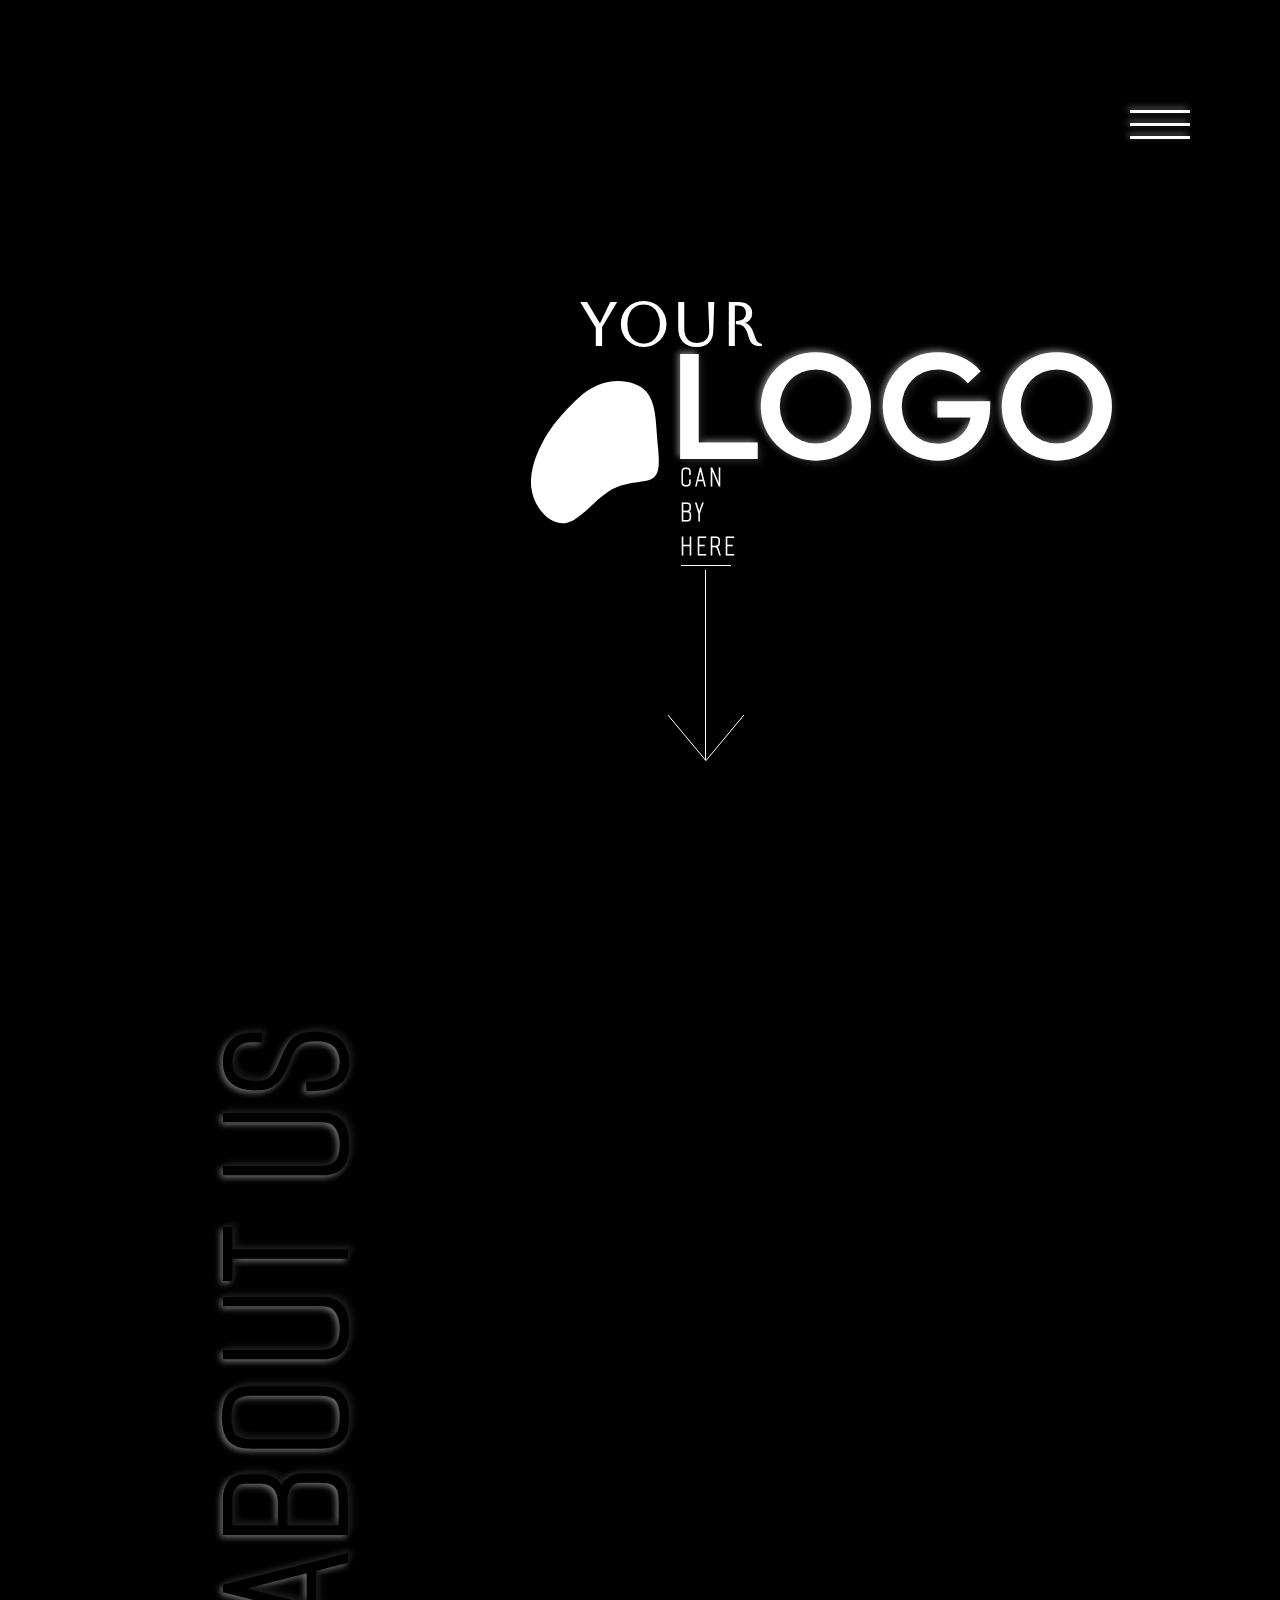
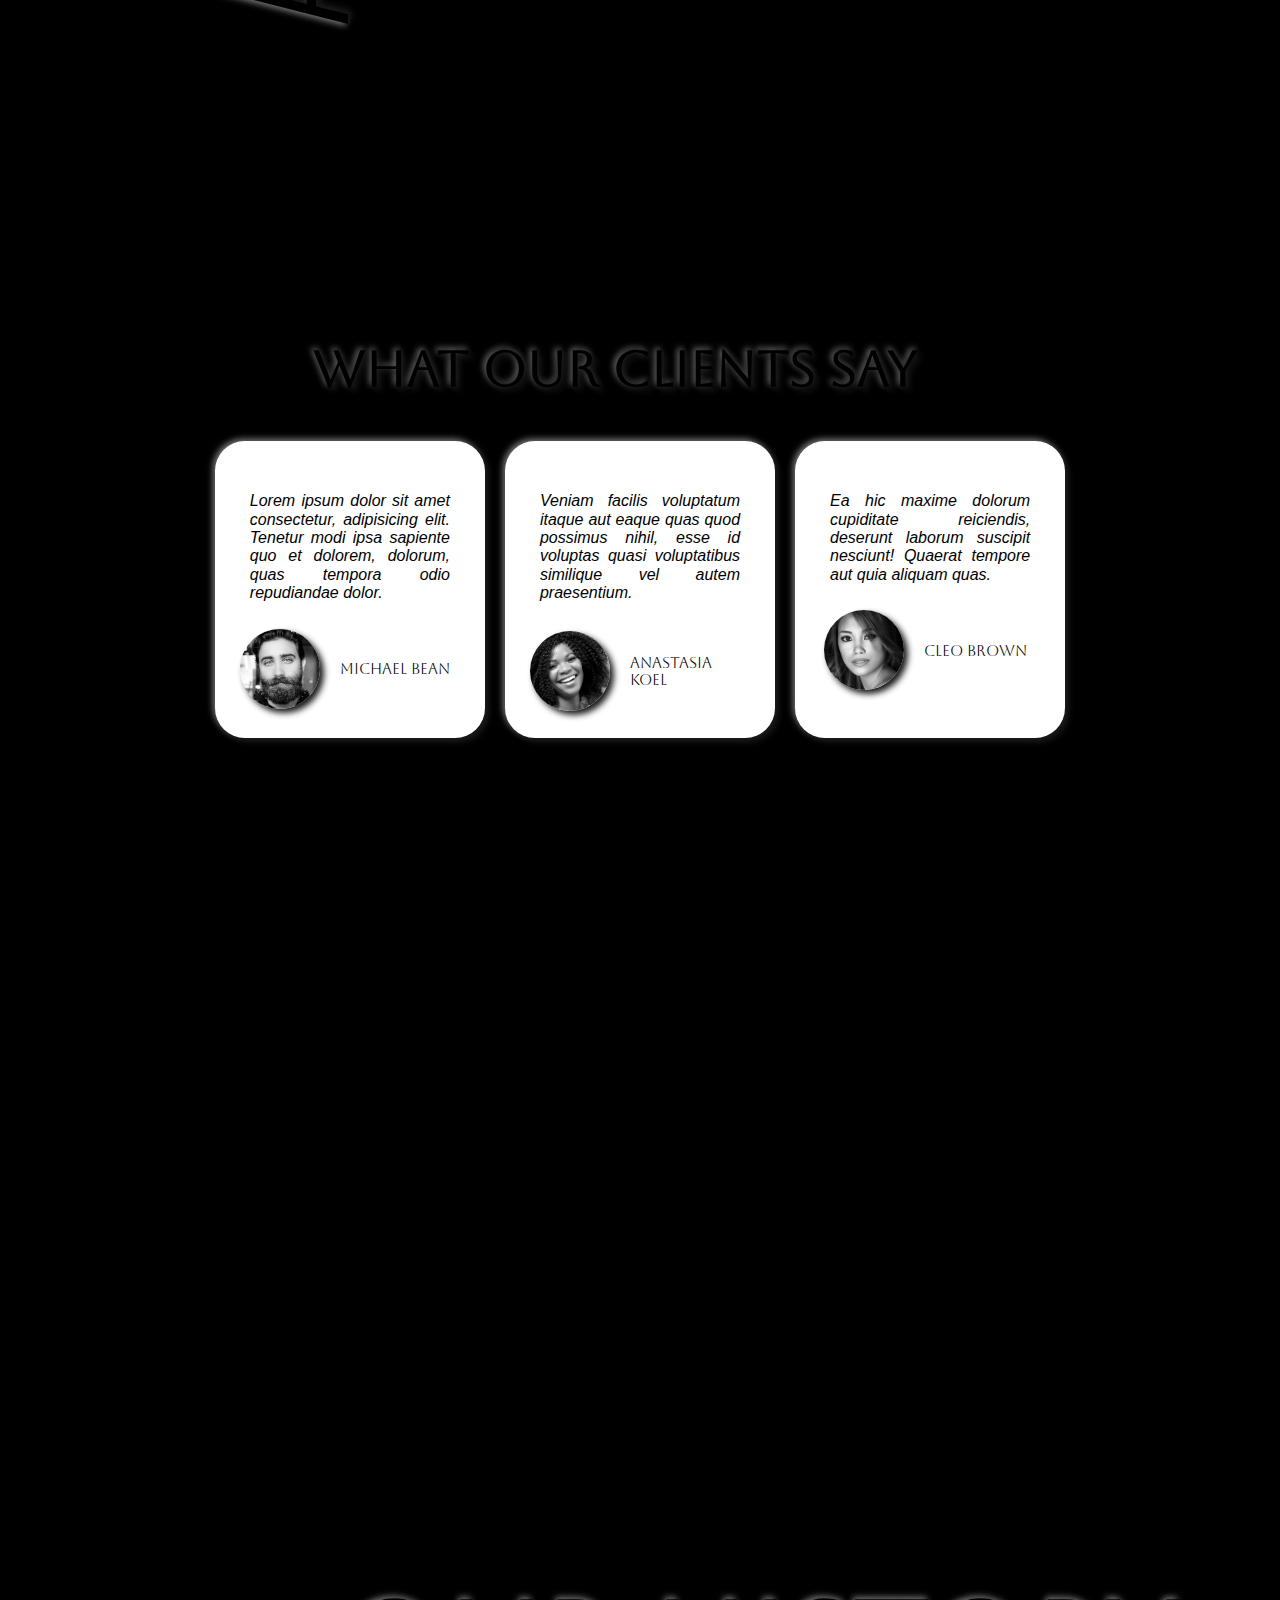
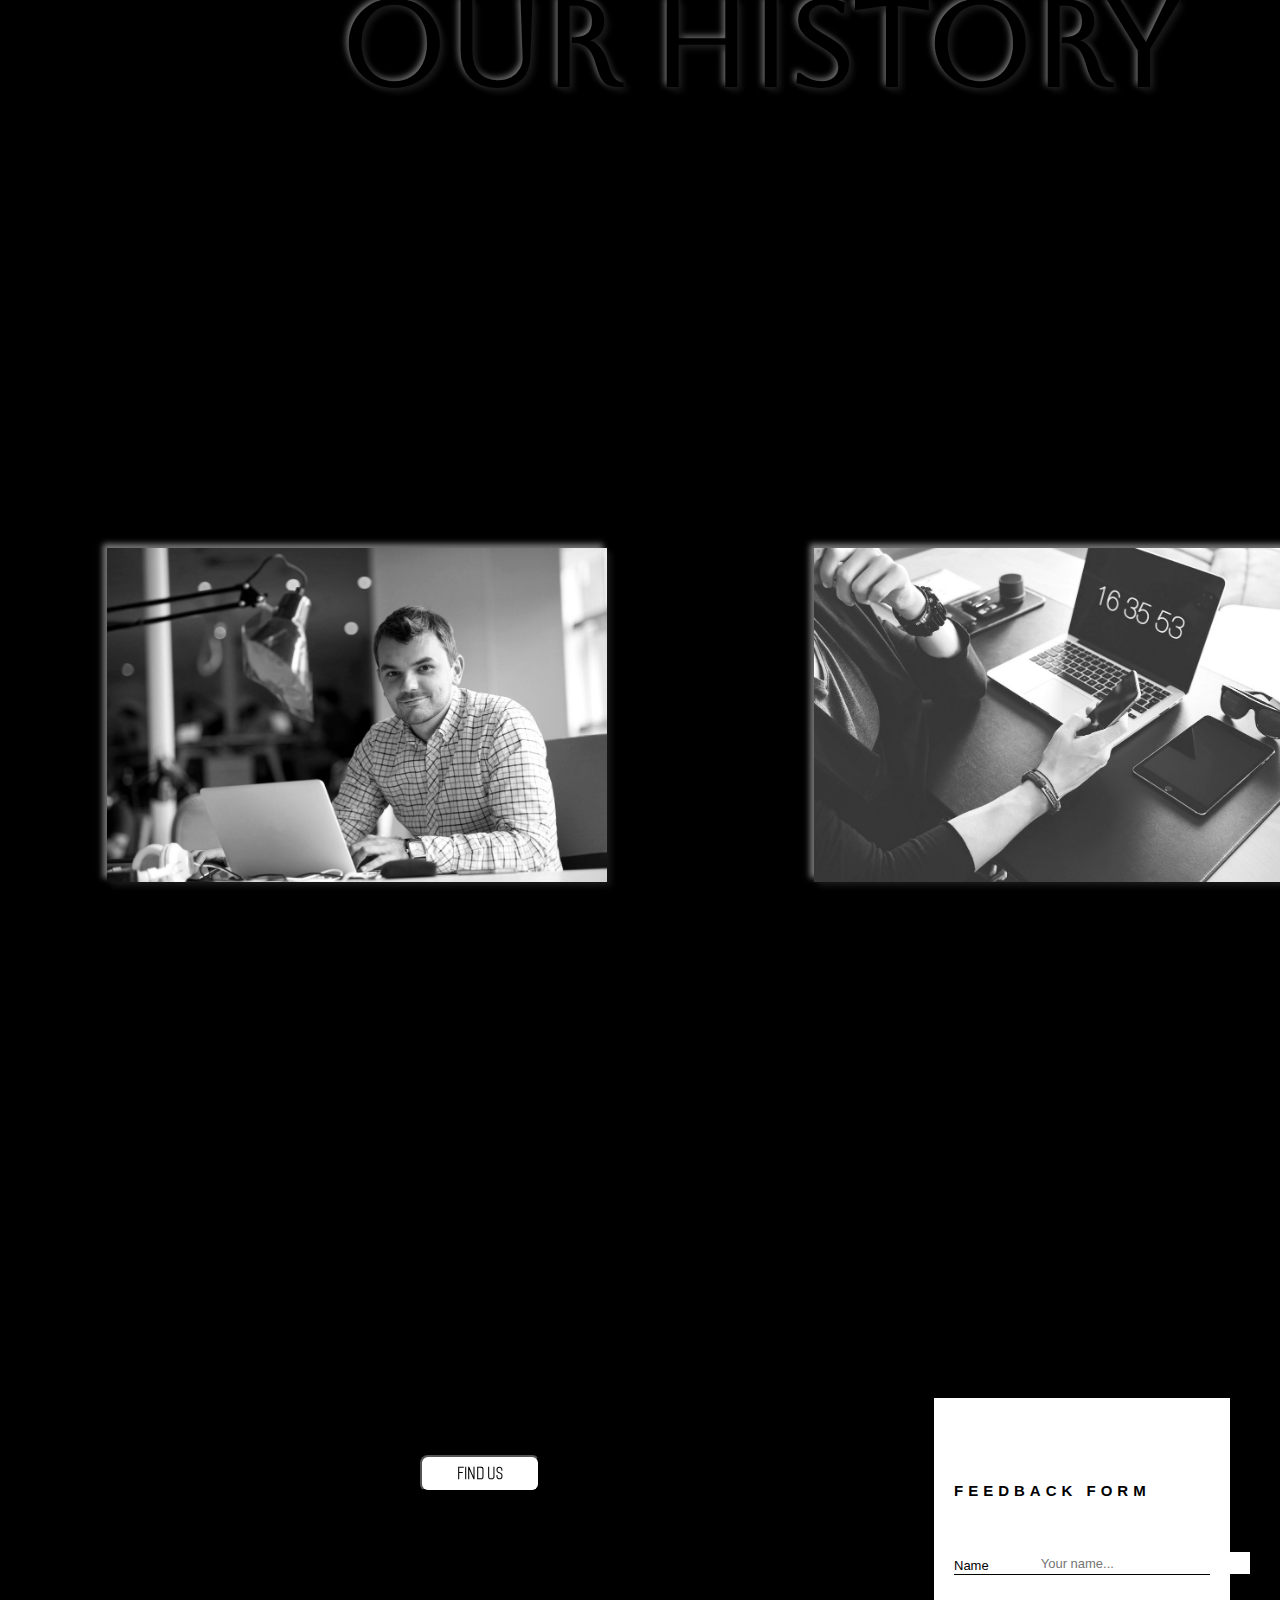
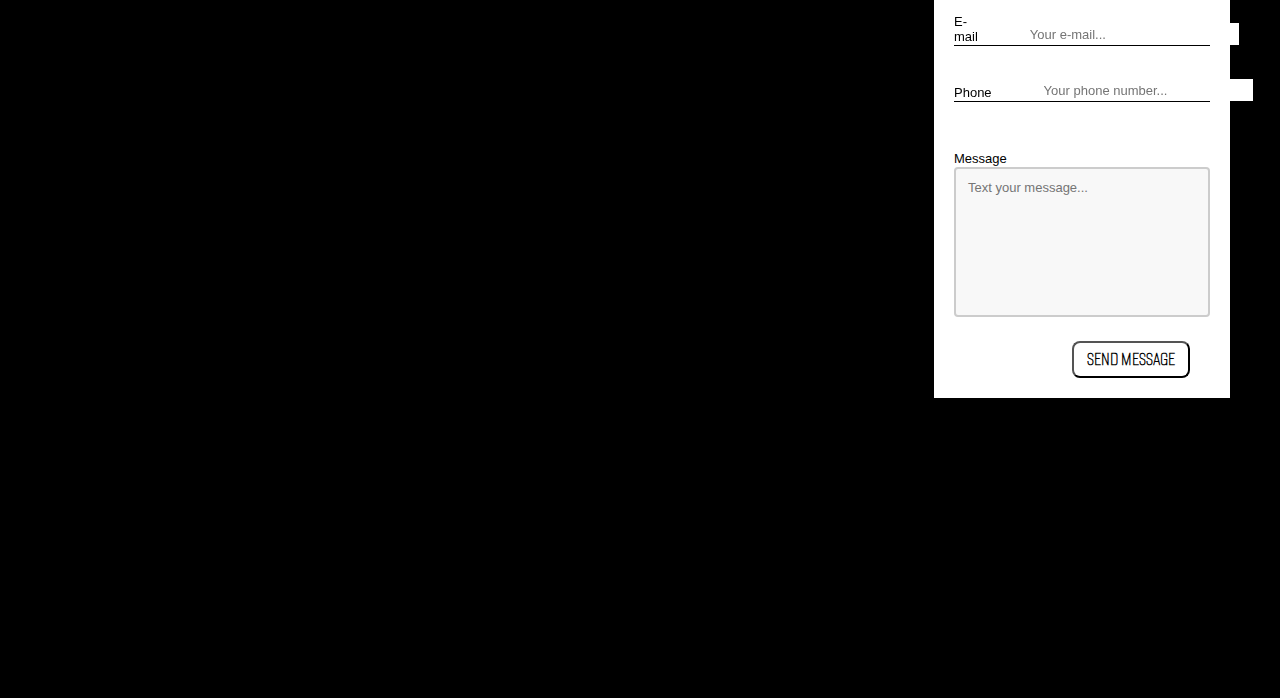
<file: index.html>
<!DOCTYPE html>
<html lang="pl" translate="yes">
<head>
    <meta charset="UTF-8">
    <meta http-equiv="X-UA-Compatible" content="IE=edge">
    <meta name="viewport" content="width=device-width, initial-scale=1.0">
    <link rel="preconnect" href="https://fonts.googleapis.com">
    <link rel="preconnect" href="https://fonts.gstatic.com" crossorigin>
    <link href="https://fonts.googleapis.com/css2?family=Aboreto&family=Alumni+Sans+Pinstripe&  family=Raleway:wght@100;300;500&family=Red+Hat+Display&display=swap" rel="stylesheet">
    <link rel="stylesheet" href="/fontello/css/fontello.css">
    <link rel="stylesheet" href="./prod/style.css">
    <title>Black&White</title>
    
</head>
<body>
    <main>
        <div class="panel" data-color="black">
            <nav>
                <div id="navButton" class="container" >
                    <div class="bar-1"></div>
                    <div class="bar-2"></div>
                    <div class="bar-3"></div>
                </div>  
                
                <ul id="navs" class="navs">
                    <li id="navElement"><a href="#sec-1">ABOUT US</a></li>
                    <li id="navElement"><a href="#sec-2">OUR HISTORY</a></li>
                    <li id="navElement"><a href="#sec-3">GALLERY</a></li>
                    <li id="navElement"><a href="#sec-4">CONTACT</a></li>
                </ul>
            </nav>
            <div class="logo">
                <h1>
                    <p class="word-1">YOUR</p>
                    <P class="word-2">LOGO</P>
                    <P class="word-3">CAN BY HERE</P>
                </h1>
                <svg class="pentagon" viewBox="0 0 200 200" xmlns="http://www.w3.org/2000/svg">
                    <path fill="#fff" d="M46.5,-58.3C55.8,-47.6,55.8,-28.7,57.2,-11.5C58.6,5.8,61.4,21.4,53.8,27.6C46.1,33.8,28,30.5,11.8,39.6C-4.5,48.6,-18.8,69.9,-33.5,72.9C-48.3,75.9,-63.3,60.6,-67.6,43.6C-72,26.7,-65.6,8.1,-58.2,-6.2C-50.8,-20.5,-42.5,-30.6,-32.6,-41.2C-22.7,-51.7,-11.4,-62.8,3.6,-67.1C18.6,-71.4,37.2,-69,46.5,-58.3Z" transform="translate(100 100)" />
                </svg>
                <svg class="logo-arrow" xmlns="http://www.w3.org/2000/svg" xmlns:xlink="http://www.w3.org/ 1999/xlink" width="60px" height="80px" viewBox="0 0 50 80" xml:space="preserve">
                    <polyline fill="none" stroke="#FFFFFF"  stroke-width="1" stroke-linecap="round" stroke-linejoin="round" points="
                    0.375,0.375 45.63,38.087 0.375,75.8 "/>
                </svg>
                
            </div>
        </div>
        <section class="panel animited" data-color="black">
            <div class="section-1" id="sec-1">
                <header class="header-article-first">
                    <h2>ABOUT US</h2>
                </header>
                <article class="article-first">
                    
                    <p class="first-letter">Lorem ipsum dolor sit amet consectetur adipisicing elit. Quia voluptate aut praesentium quos, delectus deserunt doloremque in eos aliquam atque, veniam, commodi dolore reprehenderit temporibus minus corrupti? Facilis earum fuga porro asperiores eligendi vitae similique, nisi repellat, rem quibusdam consectetur doloremque deserunt culpa quae esse assumenda laboriosam ipsam! Eligendi corrupti possimus perferendis nesciunt. Doloremque magni obcaecati animi quaerat minima nobis. Quibusdam eligendi quos aliquam, voluptate incidunt nesciunt aspernatur. Cum voluptatum dignissimos saepe laboriosam reiciendis omnis fugiat magnam. Cum quod est animi minima nulla nihil ipsa, distinctio quas ducimus, facere assumenda nobis eos, adipisci natus consectetur reiciendis incidunt a labore impedit!</p>
                    
                    <p class="first-letter">Deleniti voluptates, dolorem expedita, asperiores ipsam ratione suscipit consectetur quibusdam laboriosam voluptatibus, veritatis laudantium assumenda nesciunt. Error esse odio deserunt blanditiis accusantium, tenetur rerum sed recusandae accusamus culpa similique repellat quaerat commodi in doloremque unde molestiae minus laborum enim eligendi iure reiciendis nemo est. Temporibus dicta totam neque. Commodi provident veniam esse beatae iure aspernatur repudiandae modi at inventore sequi placeat ad odit earum saepe, dolor blanditiis, sapiente deserunt. Excepturi obcaecati rem consectetur deleniti iure illum minus quas recusandae, dolorum sequi impedit, reiciendis totam. Quasi aspernatur iusto adipisci atque facere delectus eos, hic provident magni tempore. Laudantium labore nostrum consectetur.</p>
                    
                </article>
            </div>
            <div class="what-clients-say-container animited" data-color="black">
                <header class="what-clients-say-header">
                    <div class="what-clients-say-header-title">
                        <h3>What Our Clients Say</h3>
                        <p>Lorem ipsum dolor sit amet consectetur adipisicing elit.</p>
                    </div>
                </header>
                <div class="what-clients-say-coments" data-color="black">
                    <article class="what-clients-say-coments-one-box" data-color="white">
                        <p class="what-clients-say-coments-text">
                            <em>Lorem ipsum dolor sit amet consectetur, adipisicing elit.  Tenetur modi ipsa sapiente quo et dolorem, dolorum, quas tempora odio repudiandae dolor.</em></p>
                        <div class="what-clients-say-coments-users">
                            <img src="/img/foto-user-1.jpg" alt="foto-user-1">
                            <p class="what-clients-say-coments-users-name">Michael Bean</p>
                        </div>
                    </article>
                    <article class="what-clients-say-coments-one-box">
                        <p class="what-clients-say-coments-text">
                            <em>Veniam facilis voluptatum itaque aut eaque quas quod possimus nihil, esse id voluptas quasi voluptatibus similique vel autem praesentium.</em></p>
                        <div class="what-clients-say-coments-users">
                            <img src="/img/foto-user-2.jpg" alt="foto-user-2">
                            <p class="what-clients-say-coments-users-name">Anastasia Koel</p>
                        </div>
                    </article><article class="what-clients-say-coments-one-box">
                        <p class="what-clients-say-coments-text">
                        <em>Ea hic maxime dolorum cupiditate reiciendis, deserunt laborum suscipit nesciunt! Quaerat tempore aut quia aliquam quas.</em></p>
                        <div class="what-clients-say-coments-users">
                            <img src="/img/foto-user-3.jpg" alt="foto-user-3">
                            <p class="what-clients-say-coments-users-name">Cleo Brown</p>
                        </div>
                    </article>
                </div>
            </div>
        </section>
        <section class="panel animited" data-color="white">
            <div class="section-2 vertical-container" id="sec-2">
                <header class="header-article-second">
                    <h2>OUR HISTORY</h2>
                </header>
                <article class="article-second">
                    
                    <p class="first-letter">Lorem ipsum dolor sit amet consectetur adipisicing elit. Quia voluptate aut praesentium quos, delectus deserunt doloremque in eos aliquam atque, veniam, commodi dolore reprehenderit temporibus minus corrupti? Facilis earum fuga porro asperiores eligendi vitae similique, nisi repellat, rem quibusdam consectetur doloremque deserunt culpa quae esse assumenda laboriosam ipsam! Eligendi corrupti possimus perferendis nesciunt. Doloremque magni obcaecati animi quaerat minima nobis. Quibusdam eligendi quos aliquam, voluptate incidunt nesciunt aspernatur. Cum voluptatum dignissimos saepe laboriosam reiciendis omnis fugiat magnam. Cum quod est animi minima nulla nihil ipsa, distinctio quas ducimus, facere assumenda nobis eos, adipisci natus consectetur reiciendis incidunt a labore impedit!</p>
                    
                    <p class="first-letter">Deleniti voluptates, dolorem expedita, asperiores ipsam ratione suscipit consectetur quibusdam laboriosam voluptatibus, veritatis laudantium assumenda nesciunt. Error esse odio deserunt blanditiis accusantium, tenetur rerum sed recusandae accusamus culpa similique repellat quaerat commodi in doloremque unde molestiae minus laborum enim eligendi iure reiciendis nemo est. Temporibus dicta totam neque. Commodi provident veniam esse beatae iure aspernatur repudiandae modi at inventore sequi placeat ad odit earum saepe, dolor blanditiis, sapiente deserunt. Excepturi obcaecati rem consectetur deleniti iure illum minus quas recusandae, dolorum sequi impedit, reiciendis totam. Quasi aspernatur iusto adipisci atque facere delectus eos, hic provident magni tempore. Laudantium labore nostrum consectetur.</p>
                    
                </article>
            </div>
        </section>
        <div class="sticky-container panel animited" data-color="white">
            <article class="galery" id="sec-3">
                <div class="sticky-container-single-box">
                    <img src="/img/foto-1.jpg" alt="foto-1">
                </div>    
                 <div class="sticky-container-single-box">
                     <img src="/img/foto-2.jpg" alt="foto-1">
                </div>
                <div class="sticky-container-single-box">
                    <img src="/img/foto-3.jpg" alt="foto-1">
                </div>      
                <div class="sticky-container-single-box">
                    <img src="/img/foto-4.jpg" alt="foto-1">
                </div>  
                <div class="sticky-container-single-box">
                    <img src="/img/foto-5.jpg" alt="foto-1">
                </div>  
                <div class="sticky-container-single-box">
                    <img src="/img/foto-6.jpg" alt="foto-1">
                </div>          
            </article>
        </div>
        <section class="panel animited" data-color="black">
            <div class="section-4" id="sec-4">
                <div class="contact-map">
                    <div class="contact-map-height">
                        <div class="contact-map-text">
                            <h3>Contact us</h3>
                        </div>
                        <div class="contact-map-find-us">
                            <a href="https://www.google.pl/maps/place/3+Rue+Antoine+Parmentier,+44600+Saint-Nazaire,+Francja/@47.2635458,-2.2264878,18.22z/data=!4m5!3m4!1s0x48056f5a884f19d3:0xb632f38cb66045b6!8m2!3d47.2633717!4d-2.2267139" target="_blank"><input type="button" value="Find us"></a>
                        </div>
                    </div>
                </div>
                <div class="contact-data">
                    <div class="contact-data-our-adres">
                        <h4>our adres</h4>
                        <p>123456 Saint-Nazaire</p>
                        <p>Rue Antoine Parmentier</p>
                        <p>building 3 office 45</p>
                        <span>*Sample location</span>
                    </div>
                    <div class="contact-data-our-contacts">
                        <h4>our contacts</h4>
                        <p>hello@name.com</p>
                        <p>+9 300 400 50 20</p>
                    </div>
                    <div class="contact-data-social-media">
                        <i class="demo-icon icon-facebook-circled"></i>
                        <i class="demo-icon icon-linkedin-circled"></i>
                        <i class="demo-icon icon-tumblr-circled"></i>
                    </div>
                </div>
                
                    <form action="mailto:halo@name.com" method="post" enctype="text/plain">
                        <div class="contact-feedback">
                        <h4>feedback form</h4>
                        <div class="contact-feedback-element">
                            <label for="name">Name</label>
                            <input type="text" name="name" id="name" placeholder="Your name...">
                        </div>

                        <div class="contact-feedback-element">
                            <label for="e-mail">E-mail</label>
                            <input type="text" name="e-mail" id="e-mail" placeholder="Your e-mail...">
                        </div>

                        <div class="contact-feedback-element">
                            <label for="phone">Phone</label>
                            <input type="number" name="phone" id="phone" placeholder="Your phone number...">
                        </div>

                        <div class="contact-feedback-element-last">
                            <label for="message" id="message">Message</label>
                            <textarea placeholder="Text your message..." name="message" id="message"></textarea>
                        </div>
                        <div class="contact-feedback-button">
                            <input type="submit" value="SEND MESSAGE">
                        </div>
                        </div>
                    </form>
                
            </div>
        </section>
    </main>
       
    <script src="https://code.jquery.com/jquery-3.6.1.slim.min.js"></script>
    <script src="script.js" type="module"></script>   
    
</body>
</html>
</file>
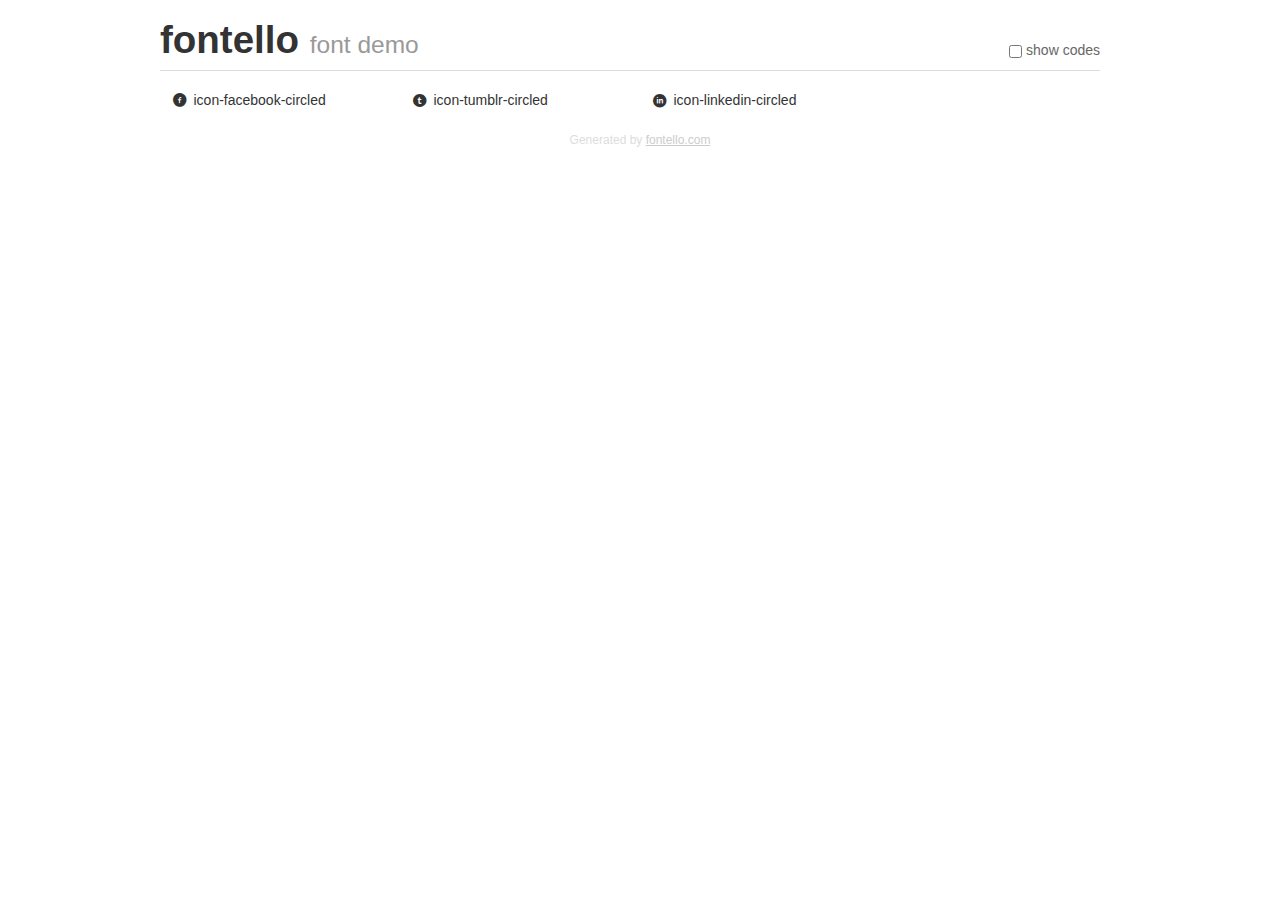
<file: fontello/demo.html>
<!DOCTYPE html>
<html>
  <head>
  <!--[if lt IE 9]><script language="javascript" type="text/javascript" src="//html5shim.googlecode.com/svn/trunk/html5.js"></script><![endif]-->
  <meta charset="UTF-8">
  <style>
    html {
      font-size: 100%;
      -webkit-text-size-adjust: 100%;
      -ms-text-size-adjust: 100%;
    }
    a:focus {
      outline: thin dotted #333;
      outline: 5px auto -webkit-focus-ring-color;
      outline-offset: -2px;
    }
    a:hover,
    a:active {
      outline: 0;
    }
    input {
      margin: 0;
      font-size: 100%;
      vertical-align: middle;
      *overflow: visible;
      line-height: normal;
    }
    input::-moz-focus-inner {
      padding: 0;
      border: 0;
    }
    body {
      margin: 0;
      font-family: "Helvetica Neue", Helvetica, Arial, sans-serif;
      font-size: 14px;
      line-height: 20px;
      color: #333;
      background-color: #fff;
    }
    a {
      color: #08c;
      text-decoration: none;
    }
    a:hover {
      color: #005580;
      text-decoration: underline;
    }
    .row {
      margin-left: -20px;
      *zoom: 1;
    }
    .row:before,
    .row:after {
      display: table;
      content: "";
      line-height: 0;
    }
    .row:after {
      clear: both;
    }
    .span3 {
      float: left;
      min-height: 1px;
      margin-left: 20px;
      width: 220px;
    }
    .container {
      width: 940px;
      margin-right: auto;
      margin-left: auto;
      *zoom: 1;
    }
    .container:before,
    .container:after {
      display: table;
      content: "";
      line-height: 0;
    }
    .container:after {
      clear: both;
    }
    small {
      font-size: 85%;
    }
    h1 {
      margin: 10px 0;
      font-family: inherit;
      font-weight: bold;
      line-height: 20px;
      color: inherit;
      text-rendering: optimizelegibility;
      line-height: 40px;
      font-size: 38.5px;
    }
    h1 small {
      font-weight: normal;
      line-height: 1;
      color: #999;
      font-size: 24.5px;
    }

    body {
      margin-top: 90px;
    }
    .header {
      position: fixed;
      top: 0;
      left: 50%;
      margin-left: -480px;
      background-color: #fff;
      border-bottom: 1px solid #ddd;
      padding-top: 10px;
      z-index: 10;
    }
    .footer {
      color: #ddd;
      font-size: 12px;
      text-align: center;
      margin-top: 20px;
    }
    .footer a {
      color: #ccc;
      text-decoration: underline;
    }
    .the-icons {
      font-size: 14px;
      line-height: 24px;
    }
    .switch {
      position: absolute;
      right: 0;
      bottom: 10px;
      color: #666;
    }
    .switch input {
      margin-right: 0.3em;
    }
    .codesOn .i-name {
      display: none;
    }
    .codesOn .i-code {
      display: inline;
    }
    .i-code {
      display: none;
    }
    @font-face {
      font-family: 'fontello';
      src: url('./font/fontello.eot?44016350');
      src: url('./font/fontello.eot?44016350#iefix') format('embedded-opentype'),
           url('./font/fontello.woff?44016350') format('woff'),
           url('./font/fontello.ttf?44016350') format('truetype'),
           url('./font/fontello.svg?44016350#fontello') format('svg');
      font-weight: normal;
      font-style: normal;
    }
    .demo-icon {
      font-family: "fontello";
      font-style: normal;
      font-weight: normal;
      speak: never;
     
      display: inline-block;
      text-decoration: inherit;
      width: 1em;
      margin-right: .2em;
      text-align: center;
      /* opacity: .8; */
     
      /* For safety - reset parent styles, that can break glyph codes*/
      font-variant: normal;
      text-transform: none;
     
      /* fix buttons height, for twitter bootstrap */
      line-height: 1em;
     
      /* Animation center compensation - margins should be symmetric */
      /* remove if not needed */
      margin-left: .2em;
     
      /* You can be more comfortable with increased icons size */
      /* font-size: 120%; */
     
      /* Font smoothing. That was taken from TWBS */
      -webkit-font-smoothing: antialiased;
      -moz-osx-font-smoothing: grayscale;
     
      /* Uncomment for 3D effect */
      /* text-shadow: 1px 1px 1px rgba(127, 127, 127, 0.3); */
    }
    </style>
    <link rel="stylesheet" href="css/animation.css"><!--[if IE 7]><link rel="stylesheet" href="css/" + font.fontname + "-ie7.css"><![endif]-->
    <script>
      function toggleCodes(on) {
        var obj = document.getElementById('icons');
      
        if (on) {
          obj.className += ' codesOn';
        } else {
          obj.className = obj.className.replace(' codesOn', '');
        }
      }
    </script>
  </head>
  <body>
    <div class="container header">
      <h1>fontello <small>font demo</small></h1>
      <label class="switch">
        <input type="checkbox" onclick="toggleCodes(this.checked)">show codes
      </label>
    </div>
    <div class="container" id="icons">
      <div class="row">
        <div class="span3" title="Code: 0xf30d">
          <i class="demo-icon icon-facebook-circled">&#xf30d;</i> <span class="i-name">icon-facebook-circled</span><span class="i-code">0xf30d</span>
        </div>
        <div class="span3" title="Code: 0xf316">
          <i class="demo-icon icon-tumblr-circled">&#xf316;</i> <span class="i-name">icon-tumblr-circled</span><span class="i-code">0xf316</span>
        </div>
        <div class="span3" title="Code: 0xf319">
          <i class="demo-icon icon-linkedin-circled">&#xf319;</i> <span class="i-name">icon-linkedin-circled</span><span class="i-code">0xf319</span>
        </div>
      </div>
    </div>
    <div class="container footer">Generated by <a href="https://fontello.com">fontello.com</a></div>
  </body>
</html>
</file>
<file: fontello/css/fontello.css>
@font-face {
  font-family: 'fontello';
  src: url('../font/fontello.eot?19058826');
  src: url('../font/fontello.eot?19058826#iefix') format('embedded-opentype'),
       url('../font/fontello.woff2?19058826') format('woff2'),
       url('../font/fontello.woff?19058826') format('woff'),
       url('../font/fontello.ttf?19058826') format('truetype'),
       url('../font/fontello.svg?19058826#fontello') format('svg');
  font-weight: normal;
  font-style: normal;
}
/* Chrome hack: SVG is rendered more smooth in Windozze. 100% magic, uncomment if you need it. */
/* Note, that will break hinting! In other OS-es font will be not as sharp as it could be */
/*
@media screen and (-webkit-min-device-pixel-ratio:0) {
  @font-face {
    font-family: 'fontello';
    src: url('../font/fontello.svg?19058826#fontello') format('svg');
  }
}
*/
[class^="icon-"]:before, [class*=" icon-"]:before {
  font-family: "fontello";
  font-style: normal;
  font-weight: normal;
  speak: never;

  display: inline-block;
  text-decoration: inherit;
  width: 1em;
  margin-right: .2em;
  text-align: center;
  /* opacity: .8; */

  /* For safety - reset parent styles, that can break glyph codes*/
  font-variant: normal;
  text-transform: none;

  /* fix buttons height, for twitter bootstrap */
  line-height: 1em;

  /* Animation center compensation - margins should be symmetric */
  /* remove if not needed */
  margin-left: .2em;

  /* you can be more comfortable with increased icons size */
  /* font-size: 120%; */

  /* Font smoothing. That was taken from TWBS */
  -webkit-font-smoothing: antialiased;
  -moz-osx-font-smoothing: grayscale;

  /* Uncomment for 3D effect */
  /* text-shadow: 1px 1px 1px rgba(127, 127, 127, 0.3); */
}

.icon-facebook-circled:before { content: '\f30d'; } /* '' */
.icon-tumblr-circled:before { content: '\f316'; } /* '' */
.icon-linkedin-circled:before { content: '\f319'; } /* '' */
</file>
<file: prod/style.css>
/*! normalize.css v8.0.1 | MIT License | github.com/necolas/normalize.css */
/* Document
   ========================================================================== */
/**
 * 1. Correct the line height in all browsers.
 * 2. Prevent adjustments of font size after orientation changes in iOS.
 */
html {
  line-height: 1.15;
  /* 1 */
  -webkit-text-size-adjust: 100%;
  /* 2 */ }

/* Sections
   ========================================================================== */
/**
 * Remove the margin in all browsers.
 */
body {
  margin: 0; }

/**
 * Render the `main` element consistently in IE.
 */
main {
  display: block; }

/**
 * Correct the font size and margin on `h1` elements within `section` and
 * `article` contexts in Chrome, Firefox, and Safari.
 */
h1 {
  font-size: 2em;
  margin: 0.67em 0; }

/* Grouping content
   ========================================================================== */
/**
 * 1. Add the correct box sizing in Firefox.
 * 2. Show the overflow in Edge and IE.
 */
hr {
  box-sizing: content-box;
  /* 1 */
  height: 0;
  /* 1 */
  overflow: visible;
  /* 2 */ }

/**
 * 1. Correct the inheritance and scaling of font size in all browsers.
 * 2. Correct the odd `em` font sizing in all browsers.
 */
pre {
  font-family: monospace, monospace;
  /* 1 */
  font-size: 1em;
  /* 2 */ }

/* Text-level semantics
   ========================================================================== */
/**
 * Remove the gray background on active links in IE 10.
 */
a {
  background-color: transparent; }

/**
 * 1. Remove the bottom border in Chrome 57-
 * 2. Add the correct text decoration in Chrome, Edge, IE, Opera, and Safari.
 */
abbr[title] {
  border-bottom: none;
  /* 1 */
  text-decoration: underline;
  /* 2 */
  text-decoration: underline dotted;
  /* 2 */ }

/**
 * Add the correct font weight in Chrome, Edge, and Safari.
 */
b,
strong {
  font-weight: bolder; }

/**
 * 1. Correct the inheritance and scaling of font size in all browsers.
 * 2. Correct the odd `em` font sizing in all browsers.
 */
code,
kbd,
samp {
  font-family: monospace, monospace;
  /* 1 */
  font-size: 1em;
  /* 2 */ }

/**
 * Add the correct font size in all browsers.
 */
small {
  font-size: 80%; }

/**
 * Prevent `sub` and `sup` elements from affecting the line height in
 * all browsers.
 */
sub,
sup {
  font-size: 75%;
  line-height: 0;
  position: relative;
  vertical-align: baseline; }

sub {
  bottom: -0.25em; }

sup {
  top: -0.5em; }

/* Embedded content
   ========================================================================== */
/**
 * Remove the border on images inside links in IE 10.
 */
img {
  border-style: none; }

/* Forms
   ========================================================================== */
/**
 * 1. Change the font styles in all browsers.
 * 2. Remove the margin in Firefox and Safari.
 */
button,
input,
optgroup,
select,
textarea {
  font-family: inherit;
  /* 1 */
  font-size: 100%;
  /* 1 */
  line-height: 1.15;
  /* 1 */
  margin: 0;
  /* 2 */ }

/**
 * Show the overflow in IE.
 * 1. Show the overflow in Edge.
 */
button,
input {
  /* 1 */
  overflow: visible; }

/**
 * Remove the inheritance of text transform in Edge, Firefox, and IE.
 * 1. Remove the inheritance of text transform in Firefox.
 */
button,
select {
  /* 1 */
  text-transform: none; }

/**
 * Correct the inability to style clickable types in iOS and Safari.
 */
button,
[type="button"],
[type="reset"],
[type="submit"] {
  -webkit-appearance: button; }

/**
 * Remove the inner border and padding in Firefox.
 */
button::-moz-focus-inner,
[type="button"]::-moz-focus-inner,
[type="reset"]::-moz-focus-inner,
[type="submit"]::-moz-focus-inner {
  border-style: none;
  padding: 0; }

/**
 * Restore the focus styles unset by the previous rule.
 */
button:-moz-focusring,
[type="button"]:-moz-focusring,
[type="reset"]:-moz-focusring,
[type="submit"]:-moz-focusring {
  outline: 1px dotted ButtonText; }

/**
 * Correct the padding in Firefox.
 */
fieldset {
  padding: 0.35em 0.75em 0.625em; }

/**
 * 1. Correct the text wrapping in Edge and IE.
 * 2. Correct the color inheritance from `fieldset` elements in IE.
 * 3. Remove the padding so developers are not caught out when they zero out
 *    `fieldset` elements in all browsers.
 */
legend {
  box-sizing: border-box;
  /* 1 */
  color: inherit;
  /* 2 */
  display: table;
  /* 1 */
  max-width: 100%;
  /* 1 */
  padding: 0;
  /* 3 */
  white-space: normal;
  /* 1 */ }

/**
 * Add the correct vertical alignment in Chrome, Firefox, and Opera.
 */
progress {
  vertical-align: baseline; }

/**
 * Remove the default vertical scrollbar in IE 10+.
 */
textarea {
  overflow: auto; }

/**
 * 1. Add the correct box sizing in IE 10.
 * 2. Remove the padding in IE 10.
 */
[type="checkbox"],
[type="radio"] {
  box-sizing: border-box;
  /* 1 */
  padding: 0;
  /* 2 */ }

/**
 * Correct the cursor style of increment and decrement buttons in Chrome.
 */
[type="number"]::-webkit-inner-spin-button,
[type="number"]::-webkit-outer-spin-button {
  height: auto; }

/**
 * 1. Correct the odd appearance in Chrome and Safari.
 * 2. Correct the outline style in Safari.
 */
[type="search"] {
  -webkit-appearance: textfield;
  /* 1 */
  outline-offset: -2px;
  /* 2 */ }

/**
 * Remove the inner padding in Chrome and Safari on macOS.
 */
[type="search"]::-webkit-search-decoration {
  -webkit-appearance: none; }

/**
 * 1. Correct the inability to style clickable types in iOS and Safari.
 * 2. Change font properties to `inherit` in Safari.
 */
::-webkit-file-upload-button {
  -webkit-appearance: button;
  /* 1 */
  font: inherit;
  /* 2 */ }

/* Interactive
   ========================================================================== */
/*
 * Add the correct display in Edge, IE 10+, and Firefox.
 */
details {
  display: block; }

/*
 * Add the correct display in all browsers.
 */
summary {
  display: list-item; }

/* Misc
   ========================================================================== */
/**
 * Add the correct display in IE 10+.
 */
template {
  display: none; }

/**
 * Add the correct display in IE 10.
 */
[hidden] {
  display: none; }

html {
  scroll-behavior: smooth; }

body {
  font-family: 'Raleway', sans-serif;
  user-select: none;
  transition: all 2s ease;
  background-color: black;
  overflow-x: hidden; }

.main {
  width: 100%;
  height: 100%; }

.panel {
  min-height: 100vh;
  justify-content: space-around;
  align-items: center;
  font-family: sans-serif; }

.color-white {
  background-color: #fff;
  color: black; }

.color-black {
  background-color: #000;
  color: #fff; }

nav {
  margin-left: auto;
  margin-right: auto;
  position: relative; }
  nav .container {
    display: inline-block;
    cursor: pointer;
    position: absolute;
    top: 100px;
    right: 90px;
    transition: all 0.5s ease-in-out;
    transition-duration: 1s;
    margin: 0; }
  nav .container:hover {
    transform: rotate(180deg); }

.bar-1, .bar-2, .bar-3 {
  width: 60px;
  height: 3px;
  background-color: white;
  margin: 10px 0;
  transition: all 0.4s ease-in-out;
  object-fit: cover;
  pointer-events: none;
  box-shadow: 4px 4px 6px black, -2px -2px 6px rgba(255, 255, 255, 0.5); }

.change .bar1 {
  -webkit-transform: rotate(-45deg) translate(-9px, 6px);
  transform: rotate(-45deg) translate(-9px, 6px); }

.change .bar2 {
  opacity: 0; }

.change .bar3 {
  -webkit-transform: rotate(45deg) translate(-8px, -8px);
  transform: rotate(45deg) translate(-11px, -10px); }

nav ul {
  display: flex;
  flex-direction: row;
  justify-content: space-around;
  position: absolute;
  top: 95px;
  padding: 0;
  left: 270px;
  visibility: hidden;
  opacity: 0;
  transition: all 1s ease-in-out; }
  nav ul li {
    display: flex;
    justify-content: center;
    align-items: center;
    list-style: none;
    font-weight: 100;
    font-size: 20px;
    letter-spacing: 2px;
    width: 180px;
    height: 30px;
    padding: 0 20px; }
    nav ul li a {
      text-decoration: none;
      color: white; }
  nav ul li::after {
    content: " ";
    width: 1px;
    height: 30px;
    background-color: white;
    margin-left: 8px;
    transition: all 2s ease-in-out; }
  nav ul li:hover::after {
    content: " ";
    width: 1px;
    height: 30px;
    background-color: white;
    margin-left: 8px;
    transform: rotate(90deg);
    width: 1px;
    height: 90px;
    translate: -50px -15px; }
  nav ul li::before {
    content: " ";
    width: 1px;
    height: 30px;
    background-color: white;
    margin-right: 8px;
    transition: all 2s ease-in-out; }
  nav ul li:hover::before {
    content: " ";
    width: 1px;
    height: 30px;
    background-color: white;
    margin-right: 8px;
    transform: rotate(-90deg);
    width: 1px;
    height: 90px;
    translate: 50px 15px; }

.navsChange {
  visibility: visible;
  opacity: 1; }

.logo {
  width: 600px;
  height: 400px;
  margin-top: 150px;
  margin-left: auto;
  margin-right: auto;
  position: absolute;
  color: white; }

.word-1 {
  font-family: 'Aboreto', cursive;
  position: absolute;
  top: 140px;
  left: 580px;
  font-size: 60px;
  letter-spacing: 2px;
  margin: 0;
  z-index: 10; }

.word-2 {
  font-family: 'Red Hat Display', sans-serif;
  position: absolute;
  top: 170px;
  left: 670px;
  font-size: 150px;
  letter-spacing: 0,5px;
  margin: 0;
  z-index: 10;
  text-shadow: 4px 4px 6px #1a1a1a, -2px -2px 6px rgba(255, 255, 255, 0.5); }

.word-3 {
  font-family: 'Alumni Sans Pinstripe', sans-serif;
  position: absolute;
  top: 310px;
  left: 680px;
  font-size: 30px;
  letter-spacing: 3px;
  margin: 0;
  z-index: 10; }

.word-3::after {
  content: " ";
  width: 1px;
  height: 190px;
  background-color: white;
  position: absolute;
  top: 110px;
  left: 25px;
  -webkit-animation: arrow 2s forwards;
  animation: arrow 2s forwards;
  animation-delay: 5s;
  z-index: 70; }

.word-3::before {
  content: "";
  width: 50px;
  height: 1px;
  background-color: white;
  position: absolute;
  top: 105px;
  left: 1px;
  -webkit-animation: arrow 2s forwards;
  animation: arrow 2s forwards;
  animation-delay: 3s;
  z-index: 70; }

.logo-arrow {
  font-size: 100px;
  font-weight: 100;
  position: absolute;
  top: 550px;
  left: 673.5px;
  -webkit-animation: arrow 2s forwards;
  animation: arrow 2s forwards;
  animation-delay: 5s;
  z-index: 70;
  transform: rotate(90deg); }

.pentagon {
  position: absolute;
  top: 200px;
  width: 200px;
  left: 500px;
  -webkit-animation: pentagon 10s infinite;
  animation: pentagon 20s infinite;
  z-index: 10; }

.first-letter::first-letter {
  font-size: 48px;
  margin-right: 8px;
  margin-top: 5px;
  float: left;
  line-height: 2.5rem; }

.section-1 {
  display: flex;
  flex-direction: row;
  justify-content: center;
  min-height: 100vh;
  width: 100%;
  margin-left: auto;
  margin-right: auto;
  position: relative;
  width: 100vw;
  height: 100vh; }

.image {
  z-index: -1;
  width: 30%;
  height: 80%;
  top: 100px;
  position: absolute; }

header .header-article-first {
  min-height: 100%;
  display: flex;
  justify-content: center;
  align-items: center;
  z-index: 70; }

.section-1 header h2 {
  width: 100px;
  height: 50px;
  transform: rotate(-90deg);
  font-family: 'Alumni Sans Pinstripe', sans-serif;
  font-size: 200px;
  letter-spacing: 5px;
  margin: 650px 0 0 0;
  white-space: nowrap;
  z-index: 90;
  text-shadow: 4px 4px 6px #181818, -2px -2px 6px rgba(255, 255, 255, 0.5); }

.article-first {
  display: flex;
  justify-content: right;
  align-items: center;
  flex-direction: column;
  padding: 120px 100px 50px 150px;
  width: 50%;
  font-size: 18px;
  text-align: justify;
  line-height: 1.5;
  z-index: 10; }

.img_v2 {
  position: fixed;
  top: 0; }

.what-clients-say-container {
  width: 80%;
  margin: 100px auto;
  display: flex;
  flex-direction: column;
  justify-content: center;
  align-items: center; }

.what-clients-say-header {
  display: flex;
  flex-direction: row;
  align-items: center;
  position: relative; }

.what-clients-say-header-title h3 {
  font-size: 50px;
  font-family: 'Aboreto', cursive;
  margin: 40px 50px 0 0;
  text-shadow: 4px 4px 6px #181818, -2px -2px 6px rgba(255, 255, 255, 0.5); }

.what-clients-say-header-title p {
  font-size: 12px;
  margin: 0 0 20px 10px; }

.what-clients-say-header-rating-number {
  font-size: 150px;
  font-family: 'Aboreto', cursive;
  font-weight: 900;
  opacity: 0.1;
  margin: 0;
  position: absolute;
  top: -100px;
  right: 0; }

.what-clients-say-header-rating-stars .icon-star {
  font-size: 23px; }

.what-clients-say-header-rating {
  margin: 80px 0 0 30px; }

.what-clients-say-header-rating-text {
  margin: 0;
  font-size: 12px;
  text-align: center; }

.what-clients-say-coments {
  width: 85%;
  display: flex;
  justify-content: space-between; }

.what-clients-say-coments-one-box {
  width: 300px;
  padding: 25px;
  margin: 10px;
  border-radius: 30px;
  text-align: justify;
  background-color: white;
  color: black;
  box-shadow: 4px 4px 6px #181818, -2px -2px 6px rgba(255, 255, 255, 0.5); }

.what-clients-say-coments-one-box p {
  padding: 10px; }

.what-clients-say-coments-users {
  display: flex;
  align-items: center;
  justify-content: center; }

.what-clients-say-coments-users-name {
  font-size: 15px;
  font-family: 'Aboreto', cursive; }

.what-clients-say-coments-users img {
  width: 80px;
  height: 80px;
  border-radius: 40px;
  margin-right: 10px;
  box-shadow: 4px 4px 6px #181818, -2px -2px 6px rgba(255, 255, 255, 0.5); }

.section-2 {
  display: flex;
  flex-direction: column-reverse; }
  .section-2 .header-article-second {
    font-family: 'Aboreto', cursive;
    font-size: 80px;
    font-weight: 100;
    display: flex;
    justify-content: end;
    align-items: center;
    height: 150px;
    position: relative;
    bottom: 280px;
    right: 100px;
    text-shadow: 4px 4px 6px #181818, -2px -2px 6px rgba(255, 255, 255, 0.5); }
    .section-2 .header-article-second h2 {
      margin: 0; }
  .section-2 .article-second {
    width: auto;
    min-height: 100vh;
    font-size: 18px;
    text-align: justify;
    line-height: 1.5;
    margin-left: 50px;
    margin-right: 250px;
    padding: 100px 300px 0px 50px; }

.galery {
  overflow-x: hidden;
  display: flex;
  flex-direction: row;
  position: sticky;
  top: 10%; }
  .galery .sticky-container-single-box {
    width: 500px;
    height: 500px;
    margin: 0 70px 0 6%;
    padding: 150px 30px 50px 30px; }
    .galery .sticky-container-single-box img {
      width: 500px;
      height: auto;
      box-shadow: 4px 4px 6px #181818, -4px -4px 6px rgba(255, 255, 255, 0.5);
      transition: all 1s ease-in-out; }
    .galery .sticky-container-single-box img:hover {
      transform: scale(1.4);
      cursor: pointer; }

.section-4 {
  margin-top: 100px;
  width: 100%;
  height: 100vh;
  background-image: url("/img/map.png");
  background-size: cover;
  background-attachment: fixed;
  position: relative; }

.contact-map {
  height: 70vh;
  display: flex;
  justify-content: left;
  align-items: flex-start;
  width: 80%;
  margin-inline: auto;
  opacity: 1; }
  .contact-map .contact-map-height {
    display: flex;
    align-items: center;
    margin-top: 50px;
    height: 50px; }
    .contact-map .contact-map-height .contact-map-text {
      font-size: 40px; }
    .contact-map .contact-map-height .contact-map-find-us input {
      width: 120px;
      margin-left: 50px;
      background-color: white;
      color: black;
      border-radius: 8px;
      padding: 5px;
      font-family: 'Alumni Sans Pinstripe', sans-serif;
      font-size: 20px;
      font-weight: 600;
      text-transform: uppercase;
      transition: all .2s ease-in-out; }
    .contact-map .contact-map-height .contact-map-find-us input:hover {
      transform: scale(1.2);
      cursor: pointer;
      background-color: #a8a8a8; }

.contact-data {
  background-color: black;
  display: flex;
  height: 30vh; }
  .contact-data h4 {
    text-transform: uppercase;
    font-size: 15px;
    letter-spacing: 5px;
    padding: 10px 0 15px 0; }
  .contact-data p {
    font-size: 13px;
    padding-bottom: 5px; }

.contact-data-our-adres {
  width: 30%;
  margin-left: 100px; }
  .contact-data-our-adres span {
    font-size: 12px; }

.contact-data-our-contacts {
  width: 30%; }

.contact-data-social-media {
  width: 50%;
  display: flex;
  justify-content: space-evenly;
  align-items: center; }

.contact-feedback {
  width: 20%;
  min-height: 50%;
  background-color: white;
  color: black;
  padding: 20px;
  position: absolute;
  top: 0;
  right: 50px; }
  .contact-feedback h4 {
    text-transform: uppercase;
    font-size: 15px;
    letter-spacing: 5px;
    margin-top: 25%; }

.contact-feedback-element {
  display: flex;
  align-items: flex-end;
  border-bottom: 1px solid black; }
  .contact-feedback-element label {
    font-size: 13px;
    padding: 40px 30px 0 0;
    margin: 0; }
  .contact-feedback-element input {
    margin-left: 20px;
    height: 20px;
    border: none; }
  .contact-feedback-element input::placeholder {
    font-size: 13px; }

.contact-feedback-element-last label {
  display: block;
  font-size: 13px;
  padding-top: 50px; }
.contact-feedback-element-last textarea {
  width: 100%;
  height: 150px;
  padding: 12px;
  box-sizing: border-box;
  border: 2px solid #ccc;
  border-radius: 4px;
  background-color: #f8f8f8;
  font-size: 13px;
  resize: none; }

.contact-feedback-button {
  margin: 20px 20px 0 0;
  text-align: end; }
  .contact-feedback-button input {
    width: 50%;
    border-radius: 8px;
    padding: 5px;
    font-family: 'Alumni Sans Pinstripe', sans-serif;
    font-size: 20px;
    font-weight: 600;
    background-color: white;
    transition: all .2s ease-in-out; }

.contact-feedback-button input:hover {
  transform: scale(1.2);
  cursor: pointer;
  background-color: #a8a8a8; }

.demo-icon {
  font-size: 50px;
  opacity: 0.8;
  transition: all .2s ease-in-out; }

.demo-icon:hover {
  transform: scale(1.2);
  opacity: 1;
  cursor: pointer; }

/*logo*/
@keyframes arrow {
  from {
    opacity: 1; }
  to {
    opacity: 0;
    height: 0; } }
/*logo*/
@keyframes pentagon {
  20% {
    rotate: 30deg;
    transform: scaleX(1) scaleY(-1) skew(20deg, 10deg) matrix(1, -0.3, 0, 1, 0, 0); }
  40% {
    rotate: 70deg;
    transform: scaleX(1) scaleY(-1) skew(20deg, -10deg) matrix(1, 0, 0, 1, 0, 0); }
  60% {
    rotate: -30deg;
    transform: scaleX(1) scaleY(-1) skew(-5deg, -10deg) matrix(1, 0, 0, 1, 0, 1); }
  80% {
    rotate: 10deg;
    transform: scaleX(1) scaleY(-1) skew(-23deg, 10deg) matrix(1, 0, 0, 1, 0, 0); } }

/*# sourceMappingURL=style.css.map */
</file>
<file: fontello/css/animation.css>
/*
   Animation example, for spinners
*/
.animate-spin {
  -moz-animation: spin 2s infinite linear;
  -o-animation: spin 2s infinite linear;
  -webkit-animation: spin 2s infinite linear;
  animation: spin 2s infinite linear;
  display: inline-block;
}
@-moz-keyframes spin {
  0% {
    -moz-transform: rotate(0deg);
    -o-transform: rotate(0deg);
    -webkit-transform: rotate(0deg);
    transform: rotate(0deg);
  }

  100% {
    -moz-transform: rotate(359deg);
    -o-transform: rotate(359deg);
    -webkit-transform: rotate(359deg);
    transform: rotate(359deg);
  }
}
@-webkit-keyframes spin {
  0% {
    -moz-transform: rotate(0deg);
    -o-transform: rotate(0deg);
    -webkit-transform: rotate(0deg);
    transform: rotate(0deg);
  }

  100% {
    -moz-transform: rotate(359deg);
    -o-transform: rotate(359deg);
    -webkit-transform: rotate(359deg);
    transform: rotate(359deg);
  }
}
@-o-keyframes spin {
  0% {
    -moz-transform: rotate(0deg);
    -o-transform: rotate(0deg);
    -webkit-transform: rotate(0deg);
    transform: rotate(0deg);
  }

  100% {
    -moz-transform: rotate(359deg);
    -o-transform: rotate(359deg);
    -webkit-transform: rotate(359deg);
    transform: rotate(359deg);
  }
}
@-ms-keyframes spin {
  0% {
    -moz-transform: rotate(0deg);
    -o-transform: rotate(0deg);
    -webkit-transform: rotate(0deg);
    transform: rotate(0deg);
  }

  100% {
    -moz-transform: rotate(359deg);
    -o-transform: rotate(359deg);
    -webkit-transform: rotate(359deg);
    transform: rotate(359deg);
  }
}
@keyframes spin {
  0% {
    -moz-transform: rotate(0deg);
    -o-transform: rotate(0deg);
    -webkit-transform: rotate(0deg);
    transform: rotate(0deg);
  }

  100% {
    -moz-transform: rotate(359deg);
    -o-transform: rotate(359deg);
    -webkit-transform: rotate(359deg);
    transform: rotate(359deg);
  }
}
</file>
